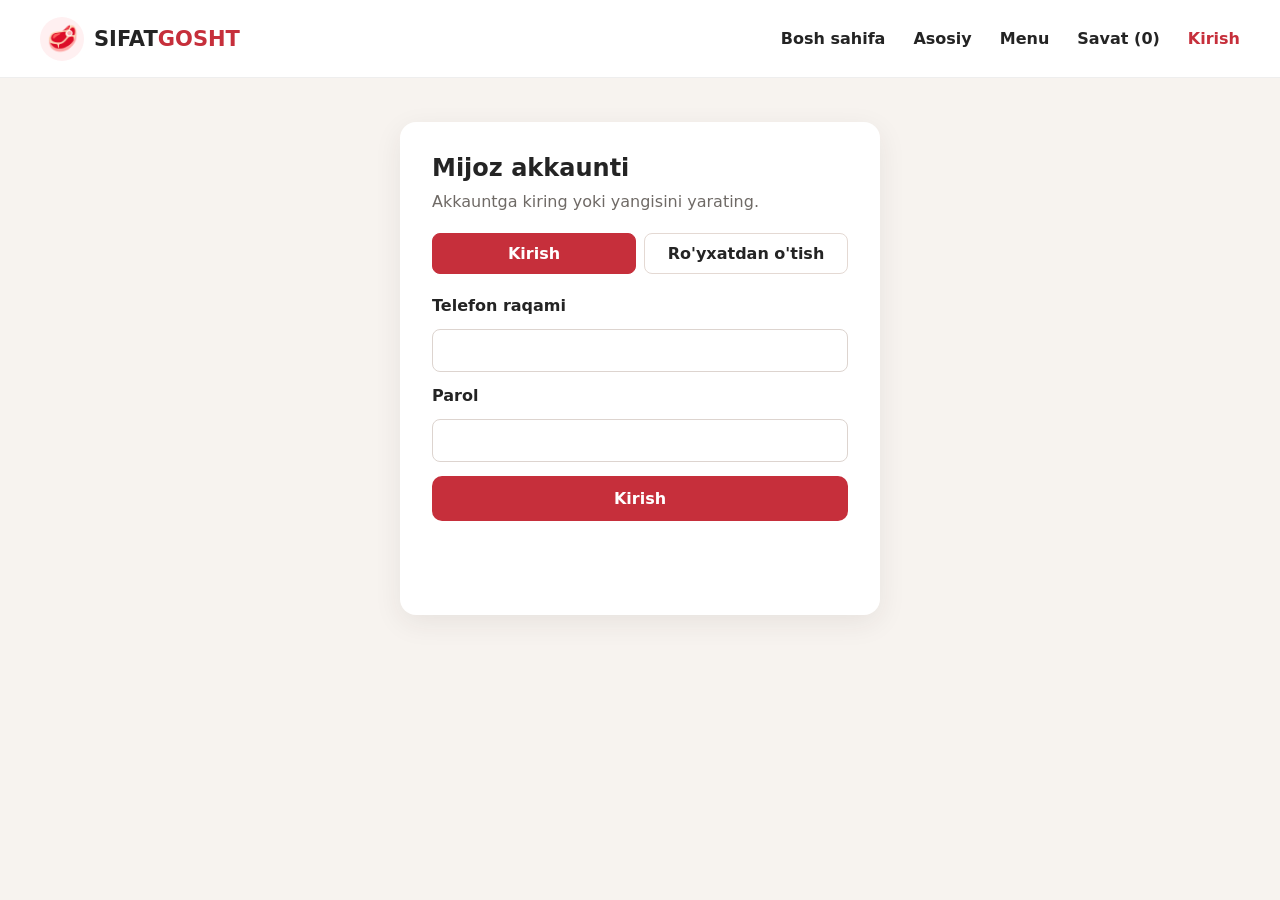
<file: qossobhona/bolimlar/account.html>
<!DOCTYPE html>
<html lang="uz">
<head>
  <meta charset="UTF-8">
  <meta name="viewport" content="width=device-width, initial-scale=1.0">
  <title>Kirish — Sifat Gosht Markazi</title>
  <link rel="stylesheet" href="../stayl.css/stayl.css">
</head>
<body>
  <header>
    <a href="../index.html" class="logo" aria-label="Bosh sahifa">
      <span class="logo-icon" aria-hidden="true">🥩</span>
      <span class="logo-text">Sifat<span>gosht</span></span>
    </a>
    <nav aria-label="Asosiy menyu">
      <ul>
        <li><a href="../index.html">Bosh sahifa</a></li>
        <li><a href="asosiy.html">Asosiy</a></li>
        <li><a href="menu.html">Menu</a></li>
        <li><a href="savat.html">Savat (<span data-cart-count>0</span>)</a></li>
        <li><a class="active" href="account.html">Kirish</a></li>
      </ul>
    </nav>
  </header>

  <main class="container">
    <section class="account-card">
      <h1>Mijoz akkaunti</h1>
      <p>Akkauntga kiring yoki yangisini yarating.</p>
      <div class="account-switch" role="group" aria-label="Akkaunt amali">
        <button class="active" type="button" data-account-mode="login" aria-pressed="true">Kirish</button>
        <button type="button" data-account-mode="register" aria-pressed="false">Ro'yxatdan o'tish</button>
      </div>
      <form class="account-form" id="account-form">
        <label for="account-phone">Telefon raqami</label>
        <input id="account-phone" name="phone" type="tel" autocomplete="tel" required>
        <label for="account-password">Parol</label>
        <input id="account-password" name="password" type="password" autocomplete="current-password" required>
        <button class="primary-btn" type="submit">Kirish</button>
      </form>
      <p class="account-message" id="account-message" aria-live="polite"></p>
      <form class="account-form" id="account-register-form" hidden>
        <label for="register-name">To'liq ism</label>
        <input id="register-name" name="name" type="text" autocomplete="name" maxlength="120" required>
        <label for="register-phone">Telefon raqami</label>
        <input id="register-phone" name="phone" type="tel" autocomplete="tel" maxlength="40" required>
        <label for="register-password">Parol</label>
        <input id="register-password" name="password" type="password" autocomplete="new-password" minlength="8" required>
        <label for="register-password-confirm">Parolni takrorlang</label>
        <input id="register-password-confirm" name="passwordConfirm" type="password" autocomplete="new-password" minlength="8" required>
        <button class="primary-btn" type="submit">Akkaunt yaratish</button>
      </form>
      <p class="account-message" id="register-message" aria-live="polite" hidden></p>
    </section>
  </main>
  <script src="../js/java.js"></script>
</body>
</html>
</file>
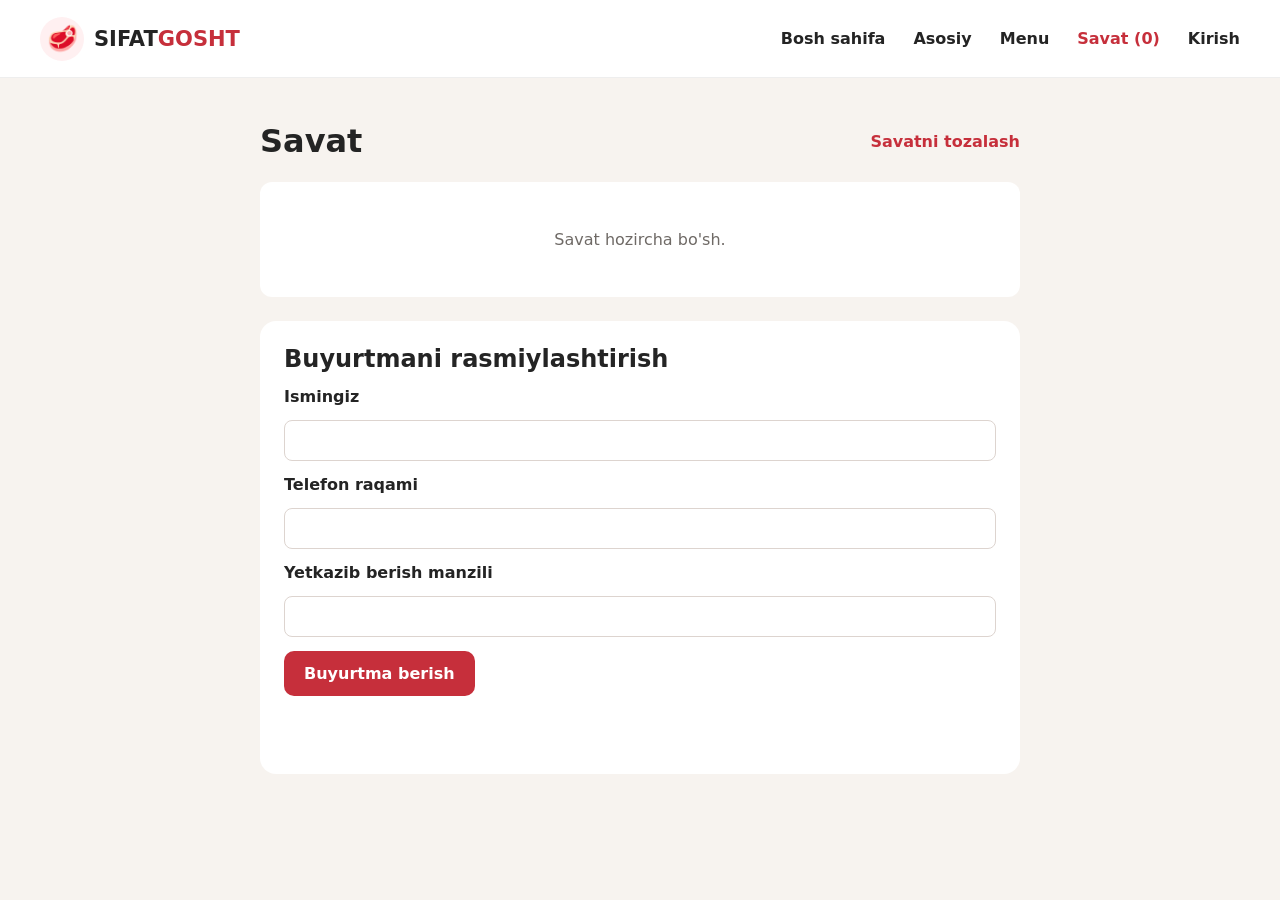
<file: qossobhona/bolimlar/savat.html>
<!DOCTYPE html>
<html lang="uz">
<head>
  <meta charset="UTF-8">
  <meta name="viewport" content="width=device-width, initial-scale=1.0">
  <title>Savat — Sifat Gosht Markazi</title>
  <link rel="stylesheet" href="../stayl.css/stayl.css">
</head>
<body>
  <header>
    <a href="../index.html" class="logo" aria-label="Bosh sahifa">
      <span class="logo-icon" aria-hidden="true">🥩</span>
      <span class="logo-text">Sifat<span>gosht</span></span>
    </a>
    <nav aria-label="Asosiy menyu">
      <ul>
        <li><a href="../index.html">Bosh sahifa</a></li>
        <li><a href="asosiy.html">Asosiy</a></li>
        <li><a href="menu.html">Menu</a></li>
        <li><a class="active" href="savat.html">Savat (<span data-cart-count>0</span>)</a></li>
        <li><a href="account.html">Kirish</a></li>
      </ul>
    </nav>
  </header>

  <main class="container cart-wrap">
    <div class="section-heading">
      <h1>Savat</h1>
      <button type="button" class="link-btn" id="clear-cart">Savatni tozalash</button>
    </div>
    <div id="cart-items"></div>
    <div class="cart-total" id="cart-total"></div>
    <form class="checkout-form" id="checkout-form">
      <h2>Buyurtmani rasmiylashtirish</h2>
      <label for="checkout-name">Ismingiz</label>
      <input id="checkout-name" name="name" autocomplete="name" maxlength="120" required>
      <label for="checkout-phone">Telefon raqami</label>
      <input id="checkout-phone" name="phone" type="tel" autocomplete="tel" maxlength="40" required>
      <label for="checkout-address">Yetkazib berish manzili</label>
      <input id="checkout-address" name="address" autocomplete="street-address" maxlength="300" required>
      <button class="primary-btn" type="submit">Buyurtma berish</button>
      <p class="account-message" id="checkout-message" aria-live="polite"></p>
    </form>
  </main>
  <script src="../js/java.js"></script>
</body>
</html>
</file>
<file: qossobhona/stayl.css/stayl.css>
* {
  margin: 0;
  padding: 0;
  box-sizing: border-box;
}

:root {
  --red: #c62f3b;
  --dark: #202020;
  --cream: #f7f3ef;
  --text: #242424;
  --muted: #6f6a66;
}

body {
  min-height: 100vh;
  font-family: "Segoe UI", system-ui, sans-serif;
  color: var(--text);
  background: var(--cream);
}

header {
  height: 78px;
  padding: 0 40px;
  display: flex;
  align-items: center;
  justify-content: space-between;
  background: #fff;
  border-bottom: 1px solid #eee;
  position: sticky;
  top: 0;
  z-index: 100;
}

.logo {
  display: flex;
  align-items: center;
  gap: 10px;
  color: var(--text);
  text-decoration: none;
}

.logo-icon {
  display: grid;
  place-items: center;
  width: 44px;
  height: 44px;
  border-radius: 50%;
  background: #fff0f1;
  font-size: 25px;
}

.logo-text {
  font-size: 21px;
  font-weight: 800;
  text-transform: uppercase;
}

.logo-text span {
  color: var(--red);
}

nav ul {
  display: flex;
  list-style: none;
  gap: 28px;
}

nav a {
  color: var(--text);
  text-decoration: none;
  font-weight: 600;
  transition: color 0.2s;
}

nav a:hover,
nav a.active {
  color: var(--red);
}

.container {
  width: min(1120px, calc(100% - 40px));
  margin: 0 auto;
  padding: 44px 0;
}

.hero,
.info-card {
  min-height: 360px;
  display: flex;
  align-items: center;
  justify-content: space-between;
  gap: 30px;
  margin-bottom: 44px;
  padding: 52px;
  border-radius: 24px;
  background: linear-gradient(135deg, #252525, #4d3434);
  color: #fff;
}

.hero h1,
.info-card h1 {
  margin-bottom: 14px;
  font-size: clamp(38px, 7vw, 64px);
  line-height: 1;
}

.hero p,
.info-card p {
  max-width: 620px;
  margin-bottom: 24px;
  color: #e9e2df;
  line-height: 1.7;
}

.eyebrow {
  color: #ffb7bc !important;
  font-weight: 700;
  text-transform: uppercase;
  letter-spacing: 1.5px;
}

.hero-icon {
  font-size: 150px;
  filter: drop-shadow(0 20px 18px rgba(0, 0, 0, 0.25));
}

.primary-btn {
  display: inline-block;
  padding: 13px 20px;
  border-radius: 10px;
  background: var(--red);
  color: #fff;
  text-decoration: none;
  font-weight: 700;
}

.section-heading {
  display: flex;
  align-items: center;
  justify-content: space-between;
  margin-bottom: 22px;
}

.section-heading a {
  color: var(--red);
  font-weight: 700;
}

.products {
  display: grid;
  grid-template-columns: repeat(3, minmax(0, 1fr));
  gap: 20px;
}

.product-card {
  padding: 18px;
  border-radius: 16px;
  background: #fff;
  box-shadow: 0 8px 28px rgba(50, 40, 36, 0.08);
}

.product-image {
  display: grid;
  place-items: center;
  height: 150px;
  margin-bottom: 16px;
  border-radius: 12px;
  background: #f3ebe7;
  font-size: 72px;
}

.product-image img {
  width: 100%;
  height: 100%;
  border-radius: inherit;
  object-fit: cover;
}

.product-card h3 {
  margin-bottom: 8px;
}

.price {
  color: var(--red);
  font-weight: 700;
}

.card-qty-box,
.cart-controls {
  display: flex;
  align-items: center;
  gap: 10px;
  margin-top: 16px;
}

button {
  font: inherit;
}

.card-qty-box button,
.cart-controls button {
  min-width: 38px;
  height: 38px;
  border: 0;
  border-radius: 8px;
  background: #eee6e2;
  cursor: pointer;
  font-weight: 800;
}

.card-qty-box .add-to-cart-btn {
  background: var(--red);
  color: #fff;
}

.info-card {
  display: block;
  min-height: 420px;
}

.features {
  display: grid;
  grid-template-columns: repeat(3, 1fr);
  gap: 16px;
  margin: 32px 0;
}

.features div {
  display: flex;
  flex-direction: column;
  padding: 18px;
  border-radius: 12px;
  background: rgba(255, 255, 255, 0.08);
}

.features strong {
  color: #ffb7bc;
  font-size: 24px;
}

.cart-wrap {
  max-width: 760px;
}

.cart-item {
  display: flex;
  justify-content: space-between;
  align-items: center;
  gap: 16px;
  margin-bottom: 12px;
  padding: 18px;
  border-radius: 12px;
  background: #fff;
  box-shadow: 0 5px 20px rgba(50, 40, 36, 0.06);
}

.cart-controls {
  margin: 0;
  flex-wrap: wrap;
  justify-content: flex-end;
}

.cart-controls .remove-btn {
  min-width: auto;
  padding: 0 12px;
  color: var(--red);
}

.cart-total {
  margin-top: 20px;
  text-align: right;
  font-size: 21px;
  font-weight: 800;
}

.link-btn {
  border: 0;
  background: none;
  color: var(--red);
  cursor: pointer;
  font-weight: 700;
}

.empty-cart {
  padding: 48px 20px;
  border-radius: 12px;
  background: #fff;
  text-align: center;
  color: var(--muted);
}

.checkout-form {
  display: grid;
  gap: 14px;
  margin-top: 24px;
  padding: 24px;
  border-radius: 16px;
  background: #fff;
}

.checkout-form label {
  display: grid;
  gap: 6px;
  font-weight: 600;
}

.checkout-form input,
.admin-form input,
.admin-form textarea,
.admin-form select,
.admin-section td input,
.admin-section td select {
  width: 100%;
  min-width: 100px;
  padding: 10px 12px;
  border: 1px solid #ddd4cf;
  border-radius: 8px;
  font: inherit;
}

.checkout-form .primary-btn {
  border: 0;
  cursor: pointer;
  justify-self: start;
}

.store-message {
  min-height: 24px;
  margin: 0 0 12px;
  color: var(--muted);
}

.account-card {
  max-width: 480px;
  margin: 0 auto;
  padding: 32px;
  border-radius: 16px;
  background: #fff;
  box-shadow: 0 8px 28px rgba(50, 40, 36, 0.08);
}

.account-card h1 {
  margin-bottom: 10px;
}

.account-card p {
  margin-bottom: 22px;
  color: var(--muted);
}

.account-switch {
  display: grid;
  grid-template-columns: 1fr 1fr;
  gap: 8px;
  margin-bottom: 22px;
}

.account-switch button {
  padding: 10px 12px;
  border: 1px solid #e4d9d3;
  border-radius: 8px;
  background: #fff;
  color: var(--text);
  cursor: pointer;
  font: inherit;
  font-weight: 700;
}

.account-switch button.active {
  border-color: var(--red);
  background: var(--red);
  color: #fff;
}

.account-form {
  display: grid;
  gap: 14px;
}

.account-form label {
  display: grid;
  gap: 6px;
  font-weight: 600;
}

.account-form input {
  width: 100%;
  padding: 11px 12px;
  border: 1px solid #ddd4cf;
  border-radius: 8px;
  font: inherit;
}

.account-form .primary-btn {
  border: 0;
  cursor: pointer;
}

.account-message {
  min-height: 24px;
  margin-top: 16px;
  color: var(--red);
}

.admin-container {
  max-width: 1180px;
}

.admin-heading {
  display: flex;
  align-items: center;
  justify-content: space-between;
  gap: 16px;
  margin-bottom: 20px;
}

.admin-heading h1 {
  font-size: clamp(28px, 5vw, 40px);
}

.admin-tabs {
  display: flex;
  flex-wrap: wrap;
  gap: 8px;
  margin-bottom: 12px;
}

.admin-tabs button,
.secondary-btn,
.danger-btn {
  padding: 9px 13px;
  border: 1px solid #e4d9d3;
  border-radius: 8px;
  background: #fff;
  color: var(--text);
  cursor: pointer;
  font: inherit;
  font-weight: 600;
}

.admin-tabs button.active {
  border-color: var(--red);
  background: var(--red);
  color: #fff;
}

.danger-btn {
  color: var(--red);
}

.admin-section {
  margin-top: 20px;
  padding: 24px;
  border-radius: 16px;
  background: #fff;
  box-shadow: 0 8px 28px rgba(50, 40, 36, 0.06);
}

.admin-section h2 {
  margin-bottom: 18px;
}

.admin-section h3 {
  margin: 24px 0 12px;
}

.admin-form {
  display: grid;
  grid-template-columns: repeat(auto-fit, minmax(190px, 1fr));
  align-items: end;
  gap: 14px;
  margin-bottom: 24px;
  padding: 18px;
  border-radius: 12px;
  background: var(--cream);
}

.admin-form label {
  display: grid;
  gap: 6px;
  font-weight: 600;
}

.admin-form .field-hint {
  color: var(--muted);
  font-size: 12px;
  font-weight: 400;
}

.admin-image-preview {
  display: grid;
  place-items: center;
  min-height: 120px;
  padding: 10px;
  border: 1px dashed #cbbdb5;
  border-radius: 12px;
  background: #fff;
  color: var(--muted);
  text-align: center;
}

.admin-image-preview img {
  max-width: 100%;
  max-height: 180px;
  border-radius: 8px;
  object-fit: contain;
}

.admin-form .checkbox-label {
  display: flex;
  align-items: center;
  gap: 8px;
}

.admin-form .checkbox-label input {
  width: auto;
  min-width: auto;
}

.admin-content-form {
  grid-template-columns: 1fr;
}

.form-actions {
  display: flex;
  flex-wrap: wrap;
  gap: 8px;
}

.admin-form .primary-btn {
  border: 0;
  cursor: pointer;
  justify-self: start;
}

.table-scroll {
  overflow-x: auto;
}

.table-scroll table {
  width: 100%;
  border-collapse: collapse;
  text-align: left;
}

.table-scroll th,
.table-scroll td {
  padding: 11px 10px;
  border-bottom: 1px solid #eee7e2;
  vertical-align: middle;
}

.table-scroll th {
  color: var(--muted);
  font-size: 13px;
}

.table-scroll td {
  white-space: pre-line;
}

.table-scroll td button {
  margin: 2px;
  white-space: nowrap;
}

.admin-stats {
  display: grid;
  grid-template-columns: repeat(auto-fit, minmax(150px, 1fr));
  gap: 12px;
}

.admin-stats article {
  padding: 16px;
  border-radius: 12px;
  background: var(--cream);
}

.admin-stats h3 {
  margin: 0 0 8px;
  color: var(--muted);
  font-size: 14px;
}

.admin-stats strong {
  font-size: 22px;
}

.admin-status {
  min-height: 24px;
  margin: 10px 0;
  color: #327246;
}

.admin-status.error {
  color: var(--red);
}

[hidden] {
  display: none !important;
}

footer {
  padding: 24px;
  text-align: center;
  color: var(--muted);
}

@media (max-width: 768px) {
  header {
    height: auto;
    min-height: 70px;
    padding: 12px 16px;
  }

  .logo-text {
    display: none;
  }

  nav ul {
    gap: 12px;
  }

  nav a {
    font-size: 13px;
  }

  .container {
    width: min(100% - 24px, 1120px);
    padding: 24px 0;
  }

  .hero,
  .info-card {
    min-height: auto;
    padding: 28px 22px;
  }

  .hero-icon {
    display: none;
  }

  .products,
  .features {
    grid-template-columns: 1fr;
  }

  .account-card {
    padding: 24px;
  }

  .admin-section {
    padding: 16px;
  }

  .admin-heading {
    align-items: flex-start;
  }

  .cart-item {
    align-items: flex-start;
    flex-direction: column;
  }

  .cart-controls {
    justify-content: flex-start;
  }
}

@media (max-width: 420px) {
  nav ul {
    gap: 6px;
  }

  nav a {
    font-size: 11px;
  }
}
</file>
